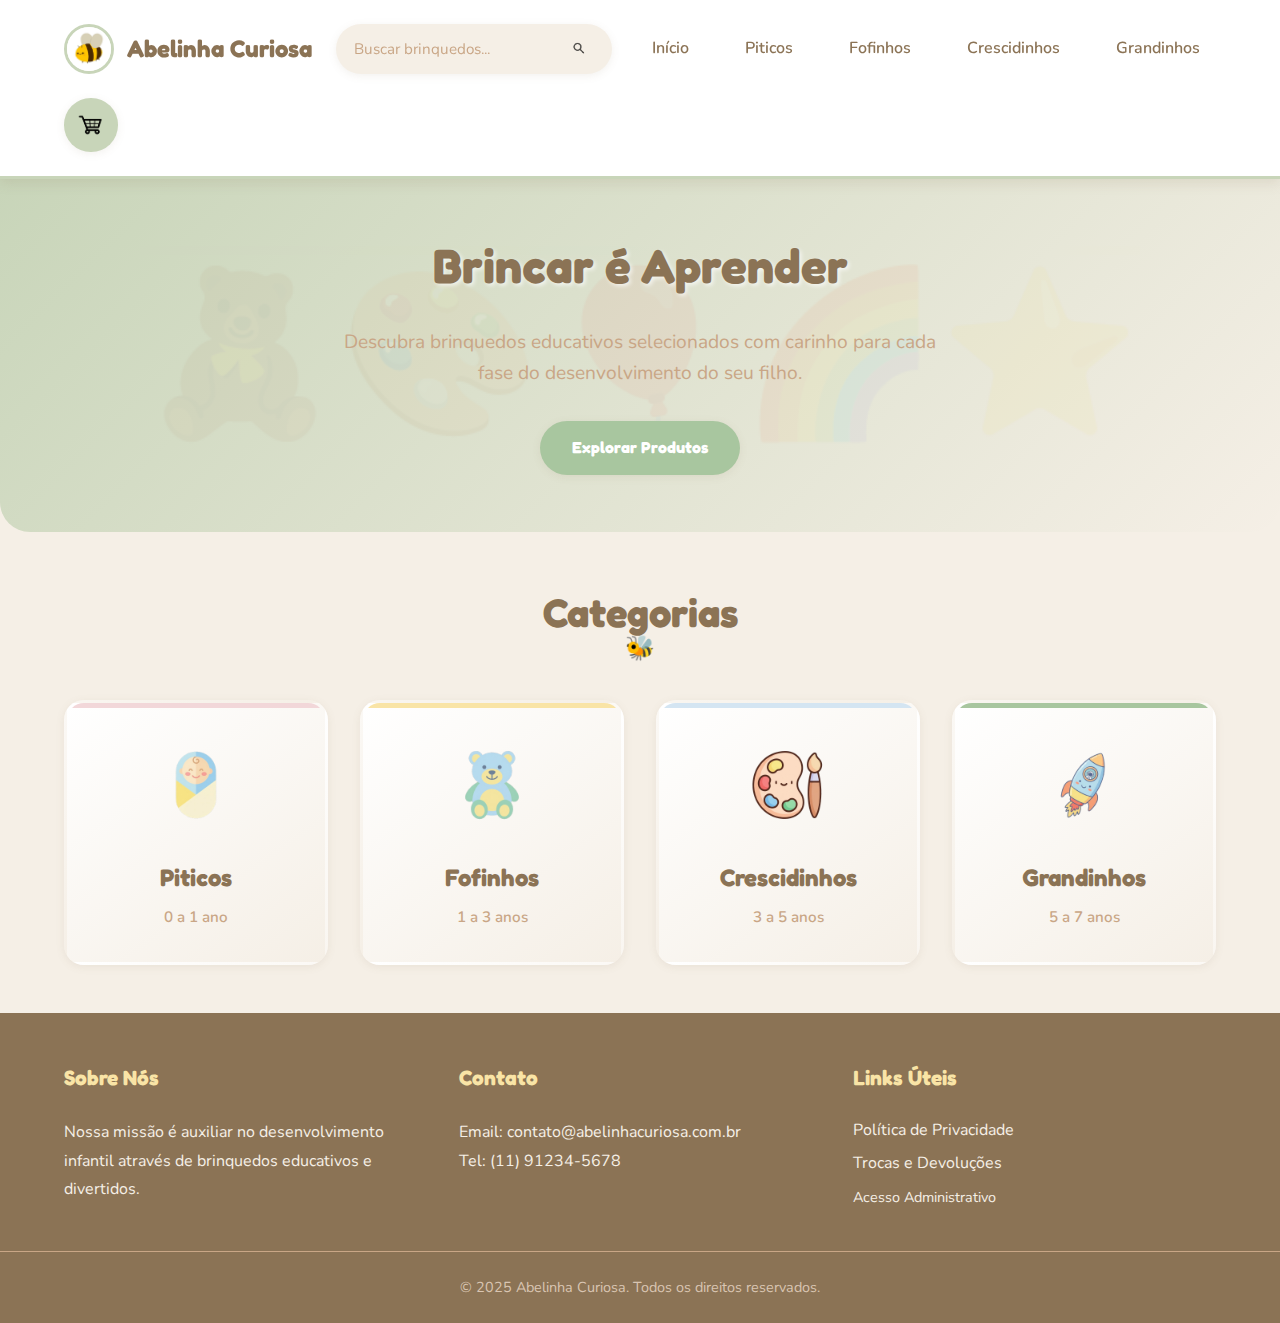
<file: index.html>
<!DOCTYPE html>
<html lang="pt-BR">

<head>
    <meta charset="UTF-8">
    <meta name="viewport" content="width=device-width, initial-scale=1.0">
    <title>Brinquedos Pedagógicos - Aprender Brincando</title>
    <link rel="preconnect" href="https://fonts.googleapis.com">
    <link rel="preconnect" href="https://fonts.gstatic.com" crossorigin>
    <link href="https://fonts.googleapis.com/css2?family=Nunito:wght@400;600;700;800&display=swap" rel="stylesheet">
    <link href="https://fonts.googleapis.com/css2?family=Fredoka:wght@400;600&display=swap" rel="stylesheet">
    <link rel="stylesheet" href="css/style.css">
</head>

<body>
    <header>
        <div class="container navbar">
            <a href="index.html" class="logo">
                <img src="./assets/images/site/logo.jpg" alt="Logo Abelinha Curiosa" class="logo-img">
                Abelinha Curiosa
            </a>

            <div class="search-bar">
                <input type="text" id="search-input" placeholder="Buscar brinquedos..." autocomplete="off">
                <button class="search-btn" onclick="realizarBusca()">
                    <img src="./assets/images/site/lupa.png" alt="Buscar" class="search-icon-img">
                </button>
            </div>

            <nav>
                <ul class="nav-links">
                    <li><a href="index.html">Início</a></li>
                    <li><a href="pages/piticos.html">Piticos</a></li>
                    <li><a href="pages/fofinhos.html">Fofinhos</a></li>
                    <li><a href="pages/crescidinhos.html">Crescidinhos</a></li>
                    <li><a href="pages/grandinhos.html">Grandinhos</a></li>
                </ul>
            </nav>

            <a href="pages/cart.html" class="cart-icon">
                <img src="./assets/images/site/carrinho.png" alt="Carrinho" class="cart-icon-img">

            </a>
        </div>
    </header>

    <main>
        <section class="hero">
            <div class="container">
                <h1>Brincar é Aprender</h1>
                <p>Descubra brinquedos educativos selecionados com carinho para cada fase do desenvolvimento do seu
                    filho.</p>
                <a href="pages/piticos.html" class="btn btn-secondary">Explorar Produtos</a>
            </div>
        </section>

        <section class="container">
            <h2 class="text-center mb-2 category-title-styled">Categorias</h2>
            <div class="categories-grid">
                <a href="pages/piticos.html" class="category-card cat-piticos">
                    <div class="category-img">
                        <img src="./assets/images/site/cat-piticos.png" alt="Piticos" class="category-icon-img">
                    </div>
                    <h3>Piticos</h3>
                    <p>0 a 1 ano</p>
                </a>
                <a href="pages/fofinhos.html" class="category-card cat-fofinho">
                    <div class="category-img">
                        <img src="./assets/images/site/cat-fofinhos.png" alt="Fofinhos" class="category-icon-img">
                    </div>
                    <h3>Fofinhos</h3>
                    <p>1 a 3 anos</p>
                </a>
                <a href="pages/crescidinhos.html" class="category-card cat-crescidinhos">
                    <div class="category-img">
                        <img src="./assets/images/site/cat-crescidinhos.png" alt="Crescidinhos"
                            class="category-icon-img">
                    </div>
                    <h3>Crescidinhos</h3>
                    <p>3 a 5 anos</p>
                </a>
                <a href="pages/grandinhos.html" class="category-card cat-grandinhos">
                    <div class="category-img">
                        <img src="./assets/images/site/cat-grandinhos.png" alt="Grandinhos" class="category-icon-img">
                    </div>
                    <h3>Grandinhos</h3>
                    <p>5 a 7 anos</p>
                </a>
            </div>
        </section>
    </main>

    <footer>
        <div class="container footer-content">
            <div class="footer-section">
                <h3>Sobre Nós</h3>
                <p>Nossa missão é auxiliar no desenvolvimento infantil através de brinquedos educativos e divertidos.
                </p>
            </div>
            <div class="footer-section">
                <h3>Contato</h3>
                <p>Email: contato@abelinhacuriosa.com.br</p>
                <p>Tel: (11) 91234-5678</p>
            </div>
            <div class="footer-section">
                <h3>Links Úteis</h3>
                <ul>
                    <li><a href="#">Política de Privacidade</a></li>
                    <li><a href="#">Trocas e Devoluções</a></li>
                    <li><a href="pages/admin-login.html" style="color: var(--color-accent); font-size: 0.9rem;">
                            Acesso Administrativo</a></li>
                </ul>
            </div>
        </div>
        <div class="footer-copyright">
            &copy; 2025 Abelinha Curiosa. Todos os direitos reservados.
        </div>
    </footer>

    <!-- Script de componentes -->
    <script src="js/components.js"></script>
    <!-- Script de componentes -->
    <script src="js/components.js"></script>
</body>

</html>
</file>
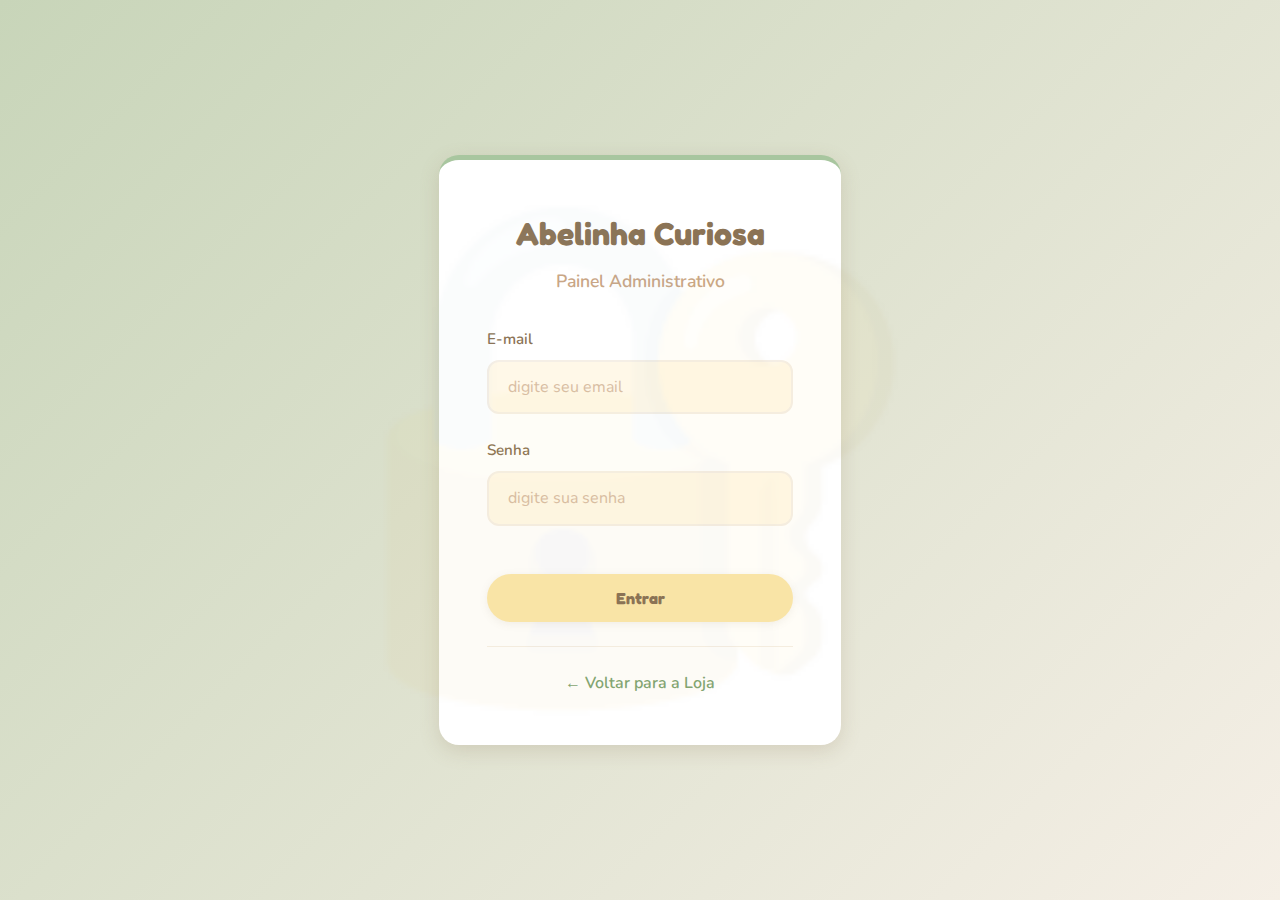
<file: pages/admin-dashboard.html>
<!DOCTYPE html>
<html lang="pt-BR">

<head>
    <meta charset="UTF-8">
    <meta name="viewport" content="width=device-width, initial-scale=1.0">
    <title>Dashboard - Painel Admin</title>

    <link rel="preconnect" href="https://fonts.googleapis.com">
    <link rel="preconnect" href="https://fonts.gstatic.com" crossorigin>
    <link href="https://fonts.googleapis.com/css2?family=Nunito:wght@400;600;700;800&display=swap" rel="stylesheet">

    <link rel="stylesheet" href="../css/style.css">
</head>

<body class="admin-page">
    <!-- Navbar Admin -->
    <nav class="admin-navbar">
        <div class="admin-nav-brand">
            <h2>Abelinha Curiosa - Admin</h2>
        </div>
        <div class="admin-nav-links">
            <a href="admin-dashboard.html" class="active">Dashboard</a>
            <a href="admin-products.html">Produtos</a>
            <a href="admin-orders.html">Pedidos</a>
            <a href="#" onclick="fazerLogout()">Sair</a>
        </div>
    </nav>

    <!-- Conteúdo Principal -->
    <main class="admin-content">
        <div class="container">
            <!-- Título -->
            <h1>Dashboard</h1>

            <!-- Cards de Estatísticas -->
            <div class="stats-grid">
                <!-- Total de Produtos -->
                <div class="stat-card">
                    <div class="stat-icon">📦</div>
                    <div class="stat-info">
                        <h3 id="total-produtos">0</h3>
                        <p>Total de Produtos</p>
                    </div>
                </div>

                <!-- Total de Pedidos -->
                <div class="stat-card">
                    <div class="stat-icon">🛒</div>
                    <div class="stat-info">
                        <h3 id="total-pedidos">0</h3>
                        <p>Total de Pedidos</p>
                    </div>
                </div>

                <!-- Pedidos Pendentes -->
                <div class="stat-card">
                    <div class="stat-icon">⏰</div>
                    <div class="stat-info">
                        <h3 id="pedidos-pendentes">0</h3>
                        <p>Pedidos Pendentes</p>
                    </div>
                </div>

                <!-- Valor Total -->
                <div class="stat-card">
                    <div class="stat-icon">💰</div>
                    <div class="stat-info">
                        <h3 id="valor-total">R$ 0,00</h3>
                        <p>Valor Total em Vendas</p>
                    </div>
                </div>
            </div>

            <!-- Ações Rápidas -->
            <div class="quick-actions">
                <h2>Ações Rápidas</h2>
                <div class="actions-buttons">
                    <a href="admin-product-form.html" class="btn btn-primary">
                        ➕ Adicionar Produto
                    </a>
                    <a href="admin-products.html" class="btn btn-secondary">
                        📋 Ver Todos os Produtos
                    </a>
                    <a href="admin-orders.html" class="btn btn-secondary">
                        📊 Ver Pedidos
                    </a>
                </div>
            </div>

            <!-- Últimos Pedidos -->
            <div class="recent-orders">
                <h2>Últimos Pedidos</h2>
                <div id="recent-orders-list">
                    <!-- Carregado via JavaScript -->
                </div>
            </div>
        </div>
    </main>

    <!-- Scripts -->
    <script src="../js/admin-auth.js"></script>

    <script>
        /**
         * Carrega estatísticas do dashboard
         */
        async function carregarDashboard() {
            // Verifica autenticação
            const autenticado = await verificarAutenticacao();
            if (!autenticado) return;

            try {
                // Carrega produtos
                const resProdutos = await fetch('../php/list.php');
                const dataProdutos = await resProdutos.json();

                if (dataProdutos.success) {
                    document.getElementById('total-produtos').textContent = dataProdutos.total;
                }

                // Carrega pedidos
                const resPedidos = await fetch('../php/list-orders.php');
                const dataPedidos = await resPedidos.json();

                if (dataPedidos.success) {
                    const pedidos = dataPedidos.pedidos;

                    // Total de pedidos
                    document.getElementById('total-pedidos').textContent = pedidos.length;

                    // Pedidos pendentes
                    const pendentes = pedidos.filter(p => p.status === 'pendente').length;
                    document.getElementById('pedidos-pendentes').textContent = pendentes;

                    // Valor total
                    const valorTotal = pedidos.reduce((sum, p) => sum + parseFloat(p.valor_total), 0);
                    document.getElementById('valor-total').textContent = `R$ ${valorTotal.toFixed(2).replace('.', ',')}`;

                    // Últimos 5 pedidos
                    renderizarUltimosPedidos(pedidos.slice(0, 5));
                }

            } catch (error) {
                console.error('Erro ao carregar dashboard:', error);
            }
        }

        /**
         * Renderiza últimos pedidos
         */
        function renderizarUltimosPedidos(pedidos) {
            const container = document.getElementById('recent-orders-list');

            if (pedidos.length === 0) {
                container.innerHTML = '<p>Nenhum pedido realizado ainda.</p>';
                return;
            }

            let html = '<table class="admin-table"><thead><tr><th>ID</th><th>Cliente</th><th>Valor</th><th>Status</th><th>Data</th></tr></thead><tbody>';

            pedidos.forEach(pedido => {
                const data = new Date(pedido.data_pedido).toLocaleDateString('pt-BR');
                html += `
                    <tr>
                        <td>#${pedido.id}</td>
                        <td>${pedido.nome_cliente}</td>
                        <td>R$ ${parseFloat(pedido.valor_total).toFixed(2).replace('.', ',')}</td>
                        <td><span class="status-badge status-${pedido.status}">${pedido.status}</span></td>
                        <td>${data}</td>
                    </tr>
                `;
            });

            html += '</tbody></table>';
            container.innerHTML = html;
        }

        // Carrega dashboard quando página carregar
        document.addEventListener('DOMContentLoaded', carregarDashboard);
    </script>
</body>

</html>
</file>
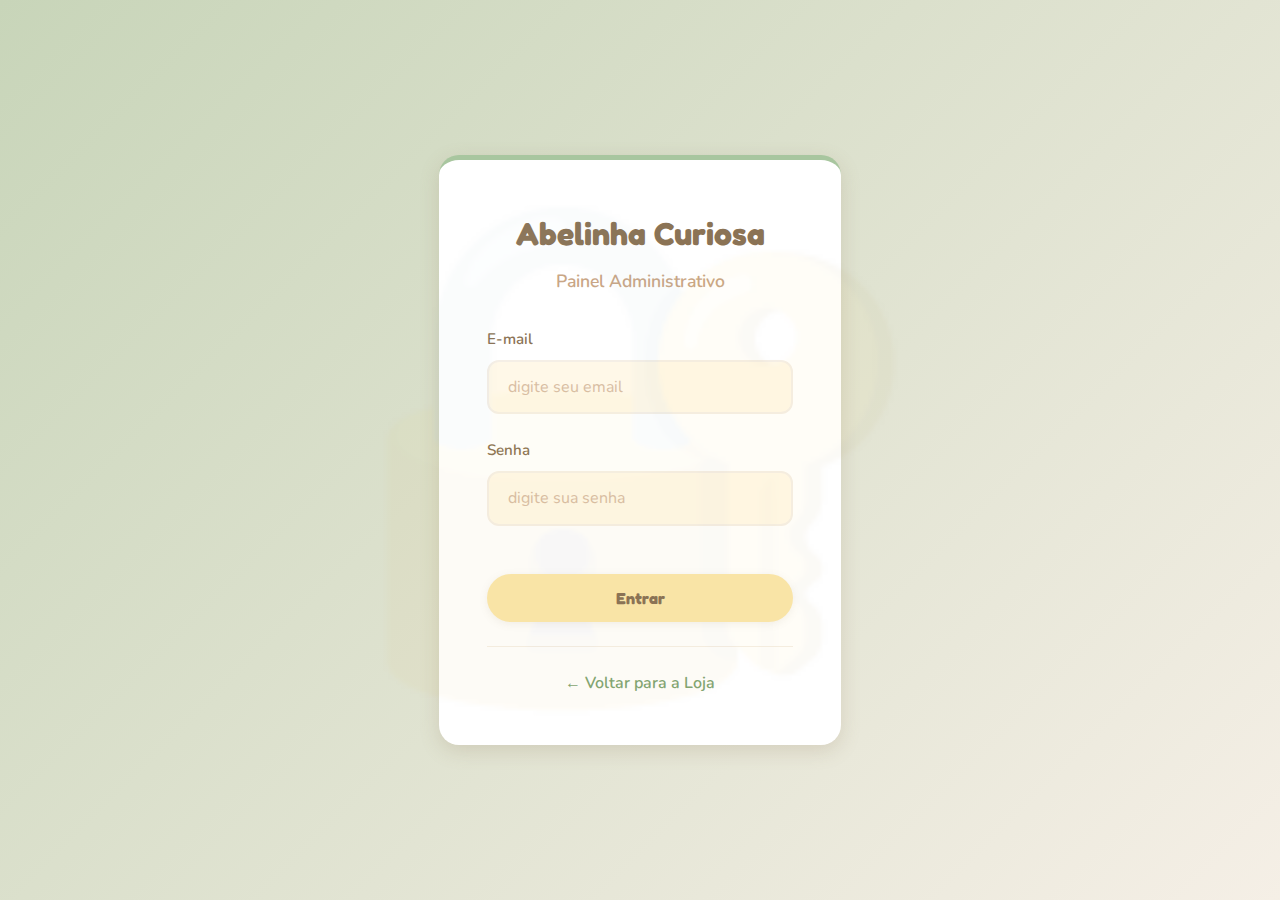
<file: pages/admin-login.html>
<!DOCTYPE html>
<html lang="pt-BR">

<head>
    <meta charset="UTF-8">
    <meta name="viewport" content="width=device-width, initial-scale=1.0">
    <title>Login Administrativo - Abelinha Curiosa</title>

    <link rel="preconnect" href="https://fonts.googleapis.com">
    <link rel="preconnect" href="https://fonts.gstatic.com" crossorigin>
    <link href="https://fonts.googleapis.com/css2?family=Nunito:wght@400;600;700;800&display=swap" rel="stylesheet">

    <link rel="stylesheet" href="../css/style.css">
</head>

<body class="admin-login-page">
    <!-- Container de login -->
    <div class="login-container">
        <!-- Card de login -->
        <div class="login-card">
            <!-- Logo e título -->
            <div class="login-header">
                <h1>Abelinha Curiosa</h1>
                <p>Painel Administrativo</p>
            </div>

            <!-- Mensagem de erro (oculta por padrão) -->
            <div id="error-message" class="error-message" style="display: none;">
                <!-- Mensagem de erro -->
            </div>

            <!-- Formulário de login -->
            <form onsubmit="fazerLogin(event)" class="login-form">
                <!-- Campo de email -->
                <div class="form-group">
                    <label for="email">E-mail</label>
                    <input type="email" id="email" name="email" placeholder="digite seu email" required
                        autocomplete="email">
                </div>

                <!-- Campo de senha -->
                <div class="form-group">
                    <label for="senha">Senha</label>
                    <input type="password" id="senha" name="senha" placeholder="digite sua senha" required
                        autocomplete="current-password">
                </div>

                <!-- Botão de login -->
                <button type="submit" class="btn btn-primary btn-block">
                    Entrar
                </button>
            </form>
            
            <!-- Link para voltar à loja -->
            <div class="back-to-store">
                <a href="../index.html">← Voltar para a Loja</a>
            </div>
        </div>
    </div>

    <!-- Scripts -->
    <script src="../js/admin-auth.js"></script>
</body>

</html>
</file>
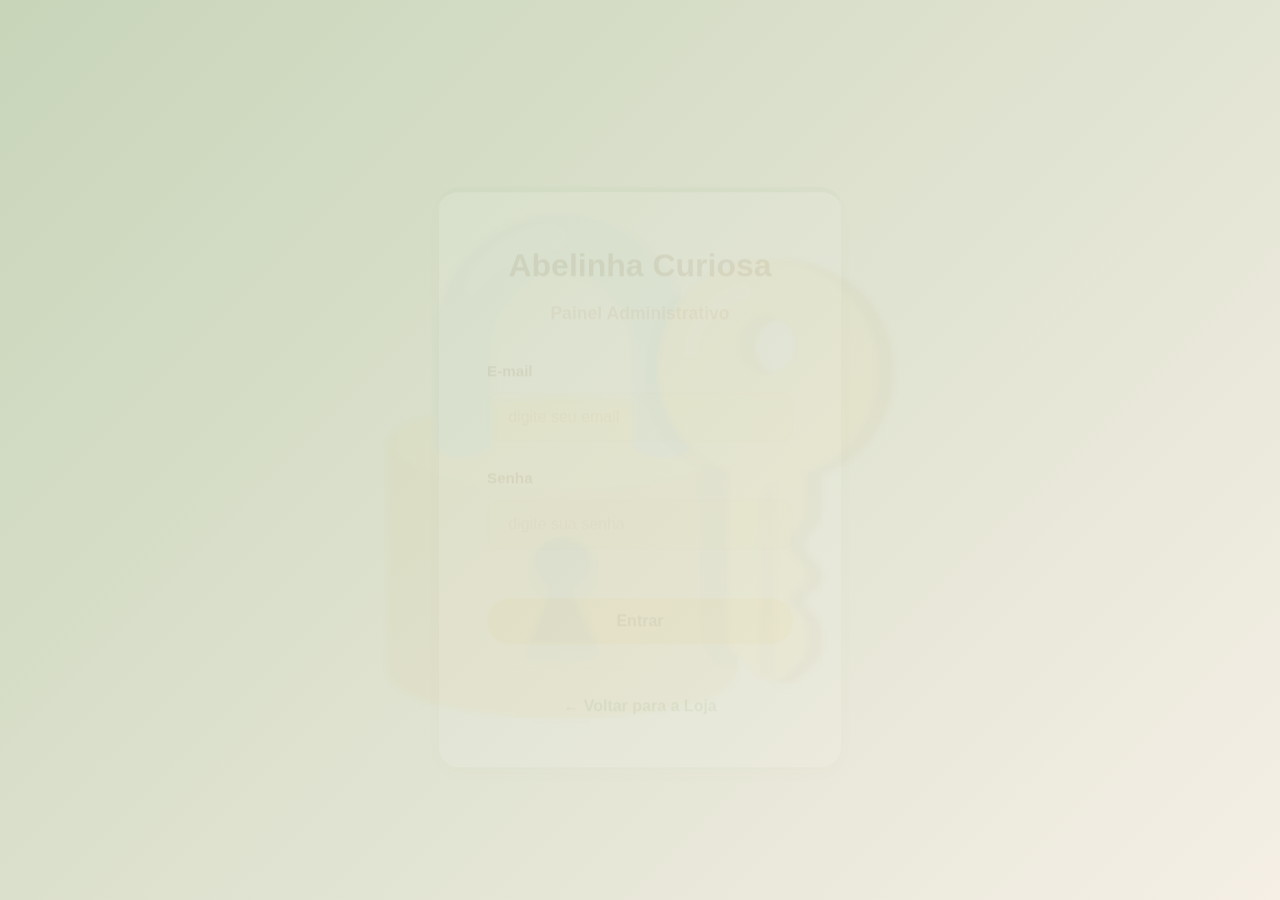
<file: pages/admin-orders.html>
<!DOCTYPE html>
<html lang="pt-BR">

<head>
    <meta charset="UTF-8">
    <meta name="viewport" content="width=device-width, initial-scale=1.0">
    <title>Pedidos - Painel Admin</title>

    <link rel="preconnect" href="https://fonts.googleapis.com">
    <link rel="preconnect" href="https://fonts.gstatic.com" crossorigin>
    <link href="https://fonts.googleapis.com/css2?family=Nunito:wght@400;600;700;800&display=swap" rel="stylesheet">

    <link rel="stylesheet" href="../css/style.css">
</head>

<body class="admin-page">
    <!-- Navbar Admin -->
    <nav class="admin-navbar">
        <div class="admin-nav-brand">
            <h2>Abelinha Curiosa - Admin</h2>
        </div>
        <div class="admin-nav-links">
            <a href="admin-dashboard.html">Dashboard</a>
            <a href="admin-products.html">Produtos</a>
            <a href="admin-orders.html" class="active">Pedidos</a>
            <a href="#" onclick="fazerLogout()">Sair</a>
        </div>
    </nav>

    <!-- Conteúdo Principal -->
    <main class="admin-content">
        <div class="container">
            <!-- Header -->
            <div class="page-header">
                <h1>Gerenciar Pedidos</h1>
            </div>

            <!-- Filtros -->
            <div class="filters">
                <label for="filter-status">Filtrar por Status:</label>
                <select id="filter-status" onchange="filtrarPorStatus()">
                    <option value="">Todos</option>
                    <option value="pendente">Pendente</option>
                    <option value="pago">Pago</option>
                    <option value="enviado">Enviado</option>
                    <option value="entregue">Entregue</option>
                    <option value="cancelado">Cancelado</option>
                </select>
            </div>

            <!-- Tabela de Pedidos -->
            <div id="orders-table">
                <!-- Carregado via JavaScript -->
            </div>
        </div>
    </main>

    <!-- Scripts -->
    <script src="../js/admin-auth.js"></script>
    <script src="../js/admin-orders.js"></script>

    <script>
        // Carrega pedidos quando página carregar
        document.addEventListener('DOMContentLoaded', () => carregarPedidos());
    </script>
</body>

</html>
</file>
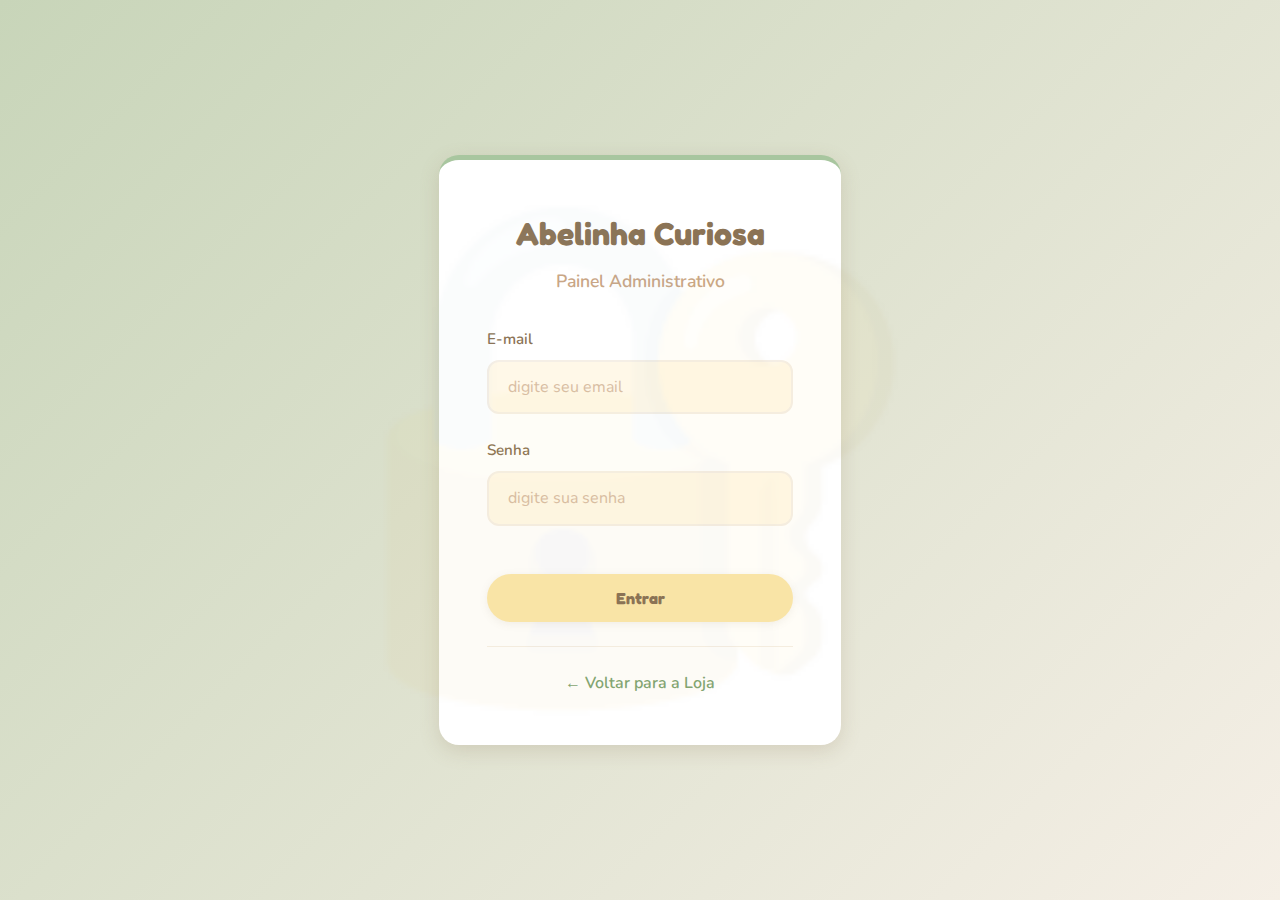
<file: pages/admin-product-form.html>
<!DOCTYPE html>
<html lang="pt-BR">

<head>
    <meta charset="UTF-8">
    <meta name="viewport" content="width=device-width, initial-scale=1.0">
    <title>Formulário de Produto - Painel Admin</title>

    <link rel="preconnect" href="https://fonts.googleapis.com">
    <link rel="preconnect" href="https://fonts.gstatic.com" crossorigin>
    <link href="https://fonts.googleapis.com/css2?family=Nunito:wght@400;600;700;800&display=swap" rel="stylesheet">

    <link rel="stylesheet" href="../css/style.css">
</head>

<body class="admin-page">
    <!-- Navbar Admin -->
    <nav class="admin-navbar">
        <div class="admin-nav-brand">
            <h2>Abelinha Curiosa - Admin</h2>
        </div>
        <div class="admin-nav-links">
            <a href="admin-dashboard.html">Dashboard</a>
            <a href="admin-products.html" class="active">Produtos</a>
            <a href="admin-orders.html">Pedidos</a>
            <a href="#" onclick="fazerLogout()">Sair</a>
        </div>
    </nav>

    <!-- Conteúdo Principal -->
    <main class="admin-content">
        <div class="container">
            <h1 id="form-title">Adicionar Produto</h1>

            <!-- Formulário -->
            <form id="product-form" onsubmit="salvarProduto(event)" class="admin-form">
                <!-- ID (oculto, usado para edição) -->
                <input type="hidden" id="product-id" name="id">

                <!-- Nome -->
                <div class="form-group">
                    <label for="nome">Nome do Produto *</label>
                    <input type="text" id="nome" name="nome" required>
                </div>

                <!-- Descrição -->
                <div class="form-group">
                    <label for="descricao">Descrição</label>
                    <textarea id="descricao" name="descricao" rows="4"></textarea>
                </div>

                <!-- Preço e Estoque -->
                <div class="form-row">
                    <div class="form-group">
                        <label for="preco">Preço (R$) *</label>
                        <input type="number" id="preco" name="preco" step="0.01" min="0" required>
                    </div>

                    <div class="form-group">
                        <label for="estoque">Estoque *</label>
                        <input type="number" id="estoque" name="estoque" min="0" required>
                    </div>
                </div>

                <!-- Categoria -->
                <div class="form-group">
                    <label for="categoria">Categoria *</label>
                    <select id="categoria" name="categoria" required>
                        <option value="">Selecione...</option>
                        <option value="piticos">Piticos (0-1 ano)</option>
                        <option value="fofinhos">Fofinhos (1-3 anos)</option>
                        <option value="crescidinhos">Crescidinhos (3-5 anos)</option>
                        <option value="grandinhos">Grandinhos (5-7 anos)</option>
                    </select>
                </div>

                <!-- Imagem -->
                <div class="form-group">
                    <label for="imagem">Caminho da Imagem *</label>
                    <input type="text" id="imagem" name="imagem" placeholder="assets/images/piticos/produto.jpg"
                        required>
                    <small>Exemplo: assets/images/piticos/mobile_berco.jpg</small>
                </div>

                <!-- Botões -->
                <div class="form-actions">
                    <button type="submit" class="btn btn-primary" id="btn-submit">
                        Salvar Produto
                    </button>
                    <a href="admin-products.html" class="btn btn-secondary">
                        Cancelar
                    </a>
                </div>
            </form>
        </div>
    </main>

    <!-- Scripts -->
    <script src="../js/admin-auth.js"></script>

    <script>
        /**
         * Salva produto (criar ou atualizar)
         */
        async function salvarProduto(event) {
            event.preventDefault();

            // Pega dados do formulário
            const form = event.target;
            const formData = new FormData(form);

            // Monta objeto
            const produto = {
                nome: formData.get('nome'),
                descricao: formData.get('descricao'),
                preco: parseFloat(formData.get('preco')),
                estoque: parseInt(formData.get('estoque')),
                categoria: formData.get('categoria'),
                imagem: formData.get('imagem')
            };

            // Se tem ID, é edição
            const id = formData.get('id');
            if (id) {
                produto.id = parseInt(id);
            }

            try {
                // Desabilita botão
                const btn = document.getElementById('btn-submit');
                btn.textContent = 'Salvando...';
                btn.disabled = true;

                // Faz requisição
                const response = await fetch('../php/save-product.php', {
                    method: 'POST',
                    headers: {
                        'Content-Type': 'application/json'
                    },
                    body: JSON.stringify(produto)
                });

                const data = await response.json();

                // Restaura botão
                btn.textContent = 'Salvar Produto';
                btn.disabled = false;

                if (data.success) {
                    alert('Produto salvo com sucesso!');
                    window.location.href = 'admin-products.html';
                } else {
                    alert(data.message || 'Erro ao salvar produto');
                }

            } catch (error) {
                console.error('Erro:', error);
                alert('Erro ao salvar produto');

                // Restaura botão
                const btn = document.getElementById('btn-submit');
                btn.textContent = 'Salvar Produto';
                btn.disabled = false;
            }
        }

        /**
         * Carrega produto para edição (se tiver ID na URL)
         */
        async function carregarProduto() {
            // Verifica autenticação
            const autenticado = await verificarAutenticacao();
            if (!autenticado) return;

            // Pega ID da URL
            const urlParams = new URLSearchParams(window.location.search);
            const id = urlParams.get('id');

            if (!id) return; // Modo criação

            // Modo edição
            document.getElementById('form-title').textContent = 'Editar Produto';

            try {
                // Busca todos os produtos
                const response = await fetch('../php/list.php');
                const data = await response.json();

                if (!data.success) return;

                // Busca produto específico
                const produto = data.produtos.find(p => p.id === parseInt(id));

                if (!produto) {
                    alert('Produto não encontrado');
                    return;
                }

                // Preenche formulário
                document.getElementById('product-id').value = produto.id;
                document.getElementById('nome').value = produto.nome;
                document.getElementById('descricao').value = produto.descricao || '';
                document.getElementById('preco').value = produto.preco;
                document.getElementById('estoque').value = produto.estoque;
                document.getElementById('categoria').value = produto.categoria;
                document.getElementById('imagem').value = produto.imagem;

            } catch (error) {
                console.error('Erro ao carregar produto:', error);
            }
        }

        // Carrega produto (se edição)
        document.addEventListener('DOMContentLoaded', carregarProduto);
    </script>
</body>

</html>
</file>
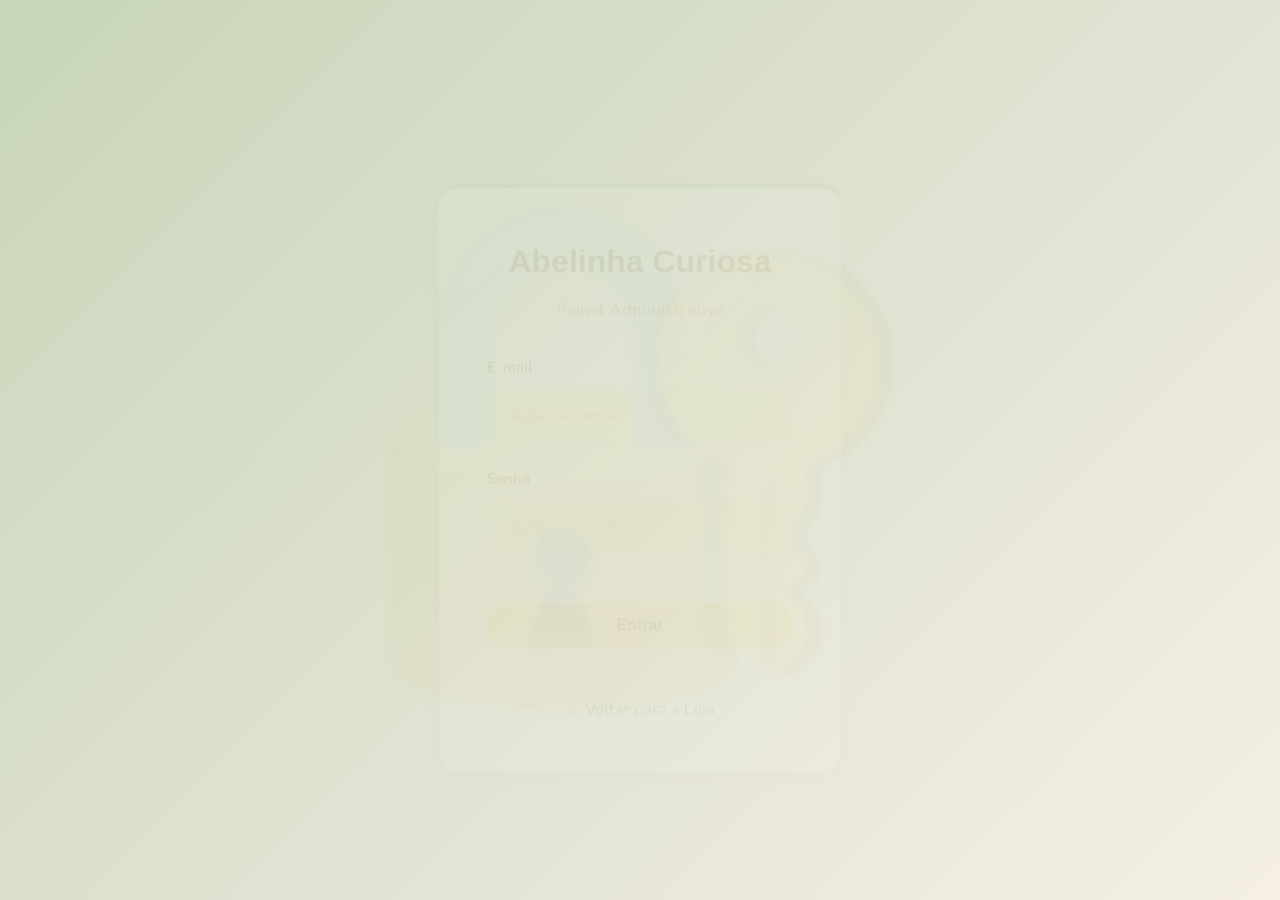
<file: pages/admin-products.html>
<!DOCTYPE html>
<html lang="pt-BR">

<head>
    <meta charset="UTF-8">
    <meta name="viewport" content="width=device-width, initial-scale=1.0">
    <title>Produtos - Painel Admin</title>

    <link rel="preconnect" href="https://fonts.googleapis.com">
    <link rel="preconnect" href="https://fonts.gstatic.com" crossorigin>
    <link href="https://fonts.googleapis.com/css2?family=Nunito:wght@400;600;700;800&display=swap" rel="stylesheet">

    <link rel="stylesheet" href="../css/style.css">
</head>

<body class="admin-page">
    <!-- Navbar Admin -->
    <nav class="admin-navbar">
        <div class="admin-nav-brand">
            <h2>Abelinha Curiosa - Admin</h2>
        </div>
        <div class="admin-nav-links">
            <a href="admin-dashboard.html">Dashboard</a>
            <a href="admin-products.html" class="active">Produtos</a>
            <a href="admin-orders.html">Pedidos</a>
            <a href="#" onclick="fazerLogout()">Sair</a>
        </div>
    </nav>

    <!-- Conteúdo Principal -->
    <main class="admin-content">
        <div class="container">
            <!-- Header -->
            <div class="page-header">
                <h1>Gerenciar Produtos</h1>
                <a href="admin-product-form.html" class="btn btn-primary">
                    ➕ Adicionar Produto
                </a>
            </div>

            <!-- Filtros -->
            <div class="filters">
                <label for="filter-category">Filtrar por Categoria:</label>
                <select id="filter-category" onchange="filtrarPorCategoria()">
                    <option value="">Todas</option>
                    <option value="piticos">Piticos</option>
                    <option value="fofinhos">Fofinhos</option>
                    <option value="crescidinhos">Crescidinhos</option>
                    <option value="grandinhos">Grandinhos</option>
                </select>
            </div>

            <!-- Tabela de Produtos -->
            <div id="products-table">
                <!-- Carregado via JavaScript -->
            </div>
        </div>
    </main>

    <!-- Scripts -->
    <script src="../js/admin-auth.js"></script>
    <script src="../js/admin-products.js"></script>

    <script>
        // Carrega produtos quando página carregar
        document.addEventListener('DOMContentLoaded', () => carregarProdutos());
    </script>
</body>

</html>
</file>
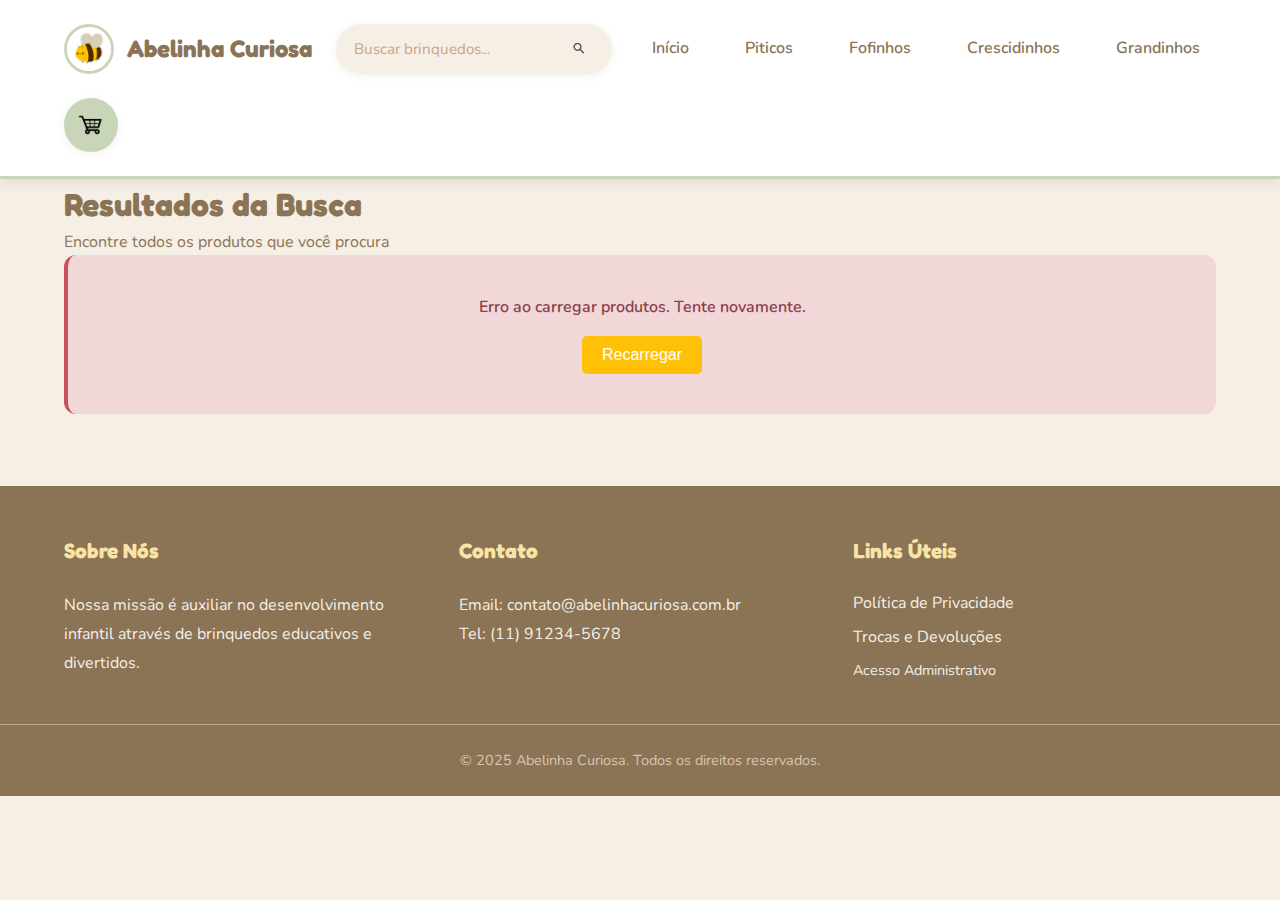
<file: pages/busca.html>
<!DOCTYPE html>
<html lang="pt-BR">

<head>
    <meta charset="UTF-8">
    <meta name="viewport" content="width=device-width, initial-scale=1.0">
    <title>Busca de Produtos - Abelinha Curiosa</title>

    <!-- Fontes do Google -->
    <link rel="preconnect" href="https://fonts.googleapis.com">
    <link rel="preconnect" href="https://fonts.gstatic.com" crossorigin>
    <link href="https://fonts.googleapis.com/css2?family=Nunito:wght@400;600;700;800&display=swap" rel="stylesheet">
    <link href="https://fonts.googleapis.com/css2?family=Fredoka:wght@400;600;700&display=swap" rel="stylesheet">

    <!-- CSS -->
    <link rel="stylesheet" href="../css/style.css">

</head>

<body>
    <!-- Header (será injetado via JavaScript) -->
    <div id="header"></div>

    <!-- Conteúdo principal -->
    <main>
        <!-- Banner da busca -->
        <section class="category-banner">
            <div class="container">
                <h1 id="busca-titulo">Resultados da Busca</h1>
                <p id="busca-descricao">Encontre todos os produtos que você procura</p>
            </div>
        </section>

        <!-- Grid de produtos -->
        <section class="container products-section">
            <div class="products-grid" id="products-grid">
                <!-- Produtos serão carregados via JavaScript -->
            </div>
        </section>
    </main>

    <!-- Footer (será injetado via JavaScript) -->
    <div id="footer"></div>

    <!-- Scripts JavaScript -->
    <script src="../js/components.js"></script>
    <script src="../js/cart.js"></script>
    <script src="../js/products.js"></script>

    <!-- Script para carregar todos os produtos e filtrar -->
    <script>
        /**
         * Carrega todos os produtos de todas as categorias
         */
        async function carregarTodosProdutos() {
            try {
                // Exibe loading
                mostrarLoading(true);

                // Categorias para buscar
                const categorias = ['piticos', 'fofinhos', 'crescidinhos', 'grandinhos'];
                let todosProdutos = [];

                // Busca produtos de todas as categorias
                for (const categoria of categorias) {
                    const response = await fetch(`../php/list.php?categoria=${categoria}`);
                    const data = await response.json();

                    if (data.success && data.produtos) {
                        todosProdutos = todosProdutos.concat(data.produtos);
                    }
                }

                console.log('Total de produtos carregados:', todosProdutos.length);

                // Pega termo de busca da URL
                const urlParams = new URLSearchParams(window.location.search);
                const termoBusca = urlParams.get('busca');

                // Atualiza título e descrição
                const titulo = document.getElementById('busca-titulo');
                const descricao = document.getElementById('busca-descricao');

                if (termoBusca) {
                    const produtosFiltrados = todosProdutos.filter(produto =>
                        produto.nome.toLowerCase().includes(termoBusca.toLowerCase())
                    );

                    titulo.textContent = `Resultados para "${termoBusca}"`;
                    descricao.textContent = `${produtosFiltrados.length} produto${produtosFiltrados.length !== 1 ? 's' : ''} encontrado${produtosFiltrados.length !== 1 ? 's' : ''}`;

                    // Renderiza produtos filtrados
                    renderizarProdutosBusca(produtosFiltrados, termoBusca);
                } else {
                    titulo.textContent = 'Todos os Produtos';
                    descricao.textContent = `${todosProdutos.length} produtos disponíveis`;

                    // Renderiza todos os produtos
                    renderizarProdutosBusca(todosProdutos);
                }

                // Esconde loading
                mostrarLoading(false);

            } catch (error) {
                console.error('Erro ao carregar produtos:', error);
                mostrarLoading(false);

                const container = document.getElementById('products-grid');
                container.innerHTML = `
                    <div class="error-message">
                        <p>Erro ao carregar produtos. Tente novamente.</p>
                        <button onclick="location.reload()">Recarregar</button>
                    </div>
                `;
            }
        }

        /**
         * Renderiza produtos da busca (sem filtro adicional)
         */
        function renderizarProdutosBusca(produtos, termoBusca = null) {
            const container = document.getElementById('products-grid');

            if (!container) {
                console.error('Container products-grid não encontrado');
                return;
            }

            // Limpa container
            container.innerHTML = '';

            // Verifica se há produtos
            if (!produtos || produtos.length === 0) {
                const mensagem = termoBusca
                    ? `Nenhum produto encontrado para "${termoBusca}".`
                    : 'Nenhum produto disponível no momento.';

                container.innerHTML = `
                    <div class="no-products" style="grid-column: 1 / -1; text-align: center; padding: 3rem;">
                        <h3 style="color: var(--cor-marrom-escuro); margin-bottom: 1rem;">${mensagem}</h3>
                        <a href="../index.html" class="btn btn-secondary">Voltar para o Início</a>
                    </div>
                `;
                return;
            }

            // Percorre cada produto
            produtos.forEach(produto => {
                // Cria card do produto
                const card = criarCardProduto(produto);

                // Adiciona ao container
                container.appendChild(card);
            });
        }

        // Carrega produtos quando página carregar
        document.addEventListener('DOMContentLoaded', carregarTodosProdutos);
    </script>
</body>

</html>
</file>
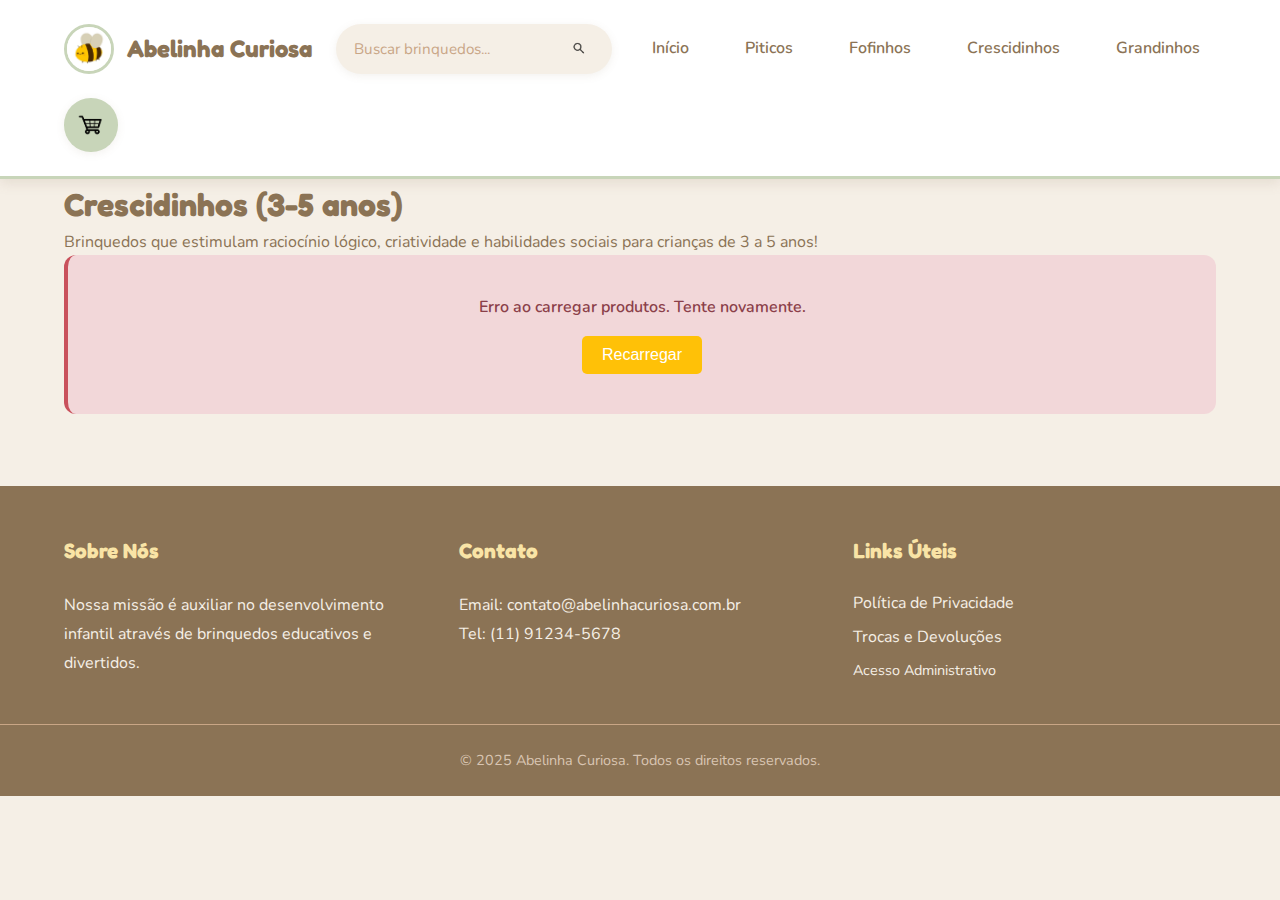
<file: pages/crescidinhos.html>
<!DOCTYPE html>
<html lang="pt-BR">

<head>
    <meta charset="UTF-8">
    <meta name="viewport" content="width=device-width, initial-scale=1.0">
    <title>Crescidinhos (3-5 anos) - Abelinha Curiosa</title>
    <meta name="description"
        content="Brinquedos educativos para crianças de 3 a 5 anos. Estimule aprendizado, raciocínio lógico e socialização.">

    <link rel="preconnect" href="https://fonts.googleapis.com">
    <link rel="preconnect" href="https://fonts.gstatic.com" crossorigin>
    <link href="https://fonts.googleapis.com/css2?family=Nunito:wght@400;600;700;800&display=swap" rel="stylesheet">
    <link href="https://fonts.googleapis.com/css2?family=Fredoka:wght@400;600&display=swap" rel="stylesheet">

    <link rel="stylesheet" href="../css/style.css">
</head>

<body>
    <div id="header"></div>

    <main>
        <section class="category-banner crescidinhos-banner">
            <div class="container">
                <h1>Crescidinhos (3-5 anos)</h1>
                <p>Brinquedos que estimulam raciocínio lógico, criatividade e habilidades sociais
                    para crianças de 3 a 5 anos!</p>
            </div>
        </section>

        <section class="products-section">
            <div class="container">
                <div class="products-grid" id="products-grid">
                    <!-- Produtos serão carregados via JavaScript -->
                </div>
            </div>
        </section>
    </main>

    <div id="footer"></div>

    <script src="../js/components.js"></script>
    <script src="../js/cart.js"></script>
    <script src="../js/products.js"></script>

    <script>
        document.addEventListener('DOMContentLoaded', function () {
            carregarProdutos('crescidinhos');
        });
    </script>
</body>

</html>
</file>
<file: css/style.css>
/* ==============================================
   ABELINHA CURIOSA - E-COMMERCE DE BRINQUEDOS
   Estilo com cores terrosas clarinhas e tema infantil
   ============================================== */

/* Importando fontes do Google Fonts */
@import url('https://fonts.googleapis.com/css2?family=Nunito:wght@400;600;700;800&display=swap');
@import url('https://fonts.googleapis.com/css2?family=Fredoka:wght@400;600;700&display=swap');

/* ==============================================
   VARIÁVEIS CSS - PALETA DE CORES TERROSAS
   ============================================== */
:root {
    /* Cores terrosas clarinhas */
    --cor-verde-suave: #C8D5B9;
    --cor-verde-medio: #A8C69F;
    --cor-verde-escuro: #7FA575;

    --cor-marrom-claro: #D9C5B2;
    --cor-marrom-medio: #C9A686;
    --cor-marrom-escuro: #8B7355;

    --cor-bege: #F5EFE6;
    --cor-creme: #FFF8E8;
    --cor-branco: #FFFFFF;

    --cor-amarelo-suave: #F9E4A6;
    --cor-rosa-bebe: #F2D7D9;
    --cor-azul-bebe: #D4E5F2;

    /* Sombras suaves */
    --sombra-leve: 0 2px 8px rgba(139, 115, 85, 0.1);
    --sombra-media: 0 4px 12px rgba(139, 115, 85, 0.15);
    --sombra-forte: 0 6px 20px rgba(139, 115, 85, 0.2);

    /* Gradientes */
    --gradiente-hero: linear-gradient(135deg, #C8D5B9 0%, #F5EFE6 100%);
    --gradiente-card: linear-gradient(145deg, #FFFFFF 0%, #F5EFE6 100%);

    /* Espaçamentos */
    --espacamento-xs: 0.5rem;
    --espacamento-sm: 1rem;
    --espacamento-md: 1.5rem;
    --espacamento-lg: 2rem;
    --espacamento-xl: 3rem;

    /* Bordas arredondadas */
    --border-radius-sm: 8px;
    --border-radius-md: 12px;
    --border-radius-lg: 20px;
    --border-radius-xl: 30px;

    /* Transições */
    --transicao-rapida: 0.2s ease;
    --transicao-media: 0.3s ease;
    --transicao-suave: 0.4s cubic-bezier(0.4, 0, 0.2, 1);
}

/* ==============================================
   RESET E ESTILOS GLOBAIS
   ============================================== */
* {
    margin: 0;
    padding: 0;
    box-sizing: border-box;
}

html {
    scroll-behavior: smooth;
}

body {
    font-family: 'Nunito', sans-serif;
    background-color: var(--cor-bege);
    color: var(--cor-marrom-escuro);
    line-height: 1.6;
    overflow-x: hidden;
}

h1,
h2,
h3,
h4,
h5,
h6 {
    font-family: 'Fredoka', sans-serif;
    color: var(--cor-marrom-escuro);
    font-weight: 700;
}

a {
    text-decoration: none;
    color: inherit;
    transition: var(--transicao-media);
}

ul {
    list-style: none;
}

img {
    max-width: 100%;
    height: auto;
    display: block;
}

/* ==============================================
   CONTAINER E UTILIDADES
   ============================================== */
.container {
    max-width: 1200px;
    margin: 0 auto;
    padding: 0 var(--espacamento-md);
}

.text-center {
    text-align: center;
}

.mb-2 {
    margin-bottom: var(--espacamento-lg);
}

.hidden {
    display: none;
}

/* ==============================================
   HEADER E NAVEGAÇÃO
   ============================================== */
header {
    background: var(--cor-branco);
    box-shadow: var(--sombra-media);
    position: sticky;
    top: 0;
    z-index: 1000;
    border-bottom: 3px solid var(--cor-verde-suave);
}

.navbar {
    display: flex;
    align-items: center;
    justify-content: space-between;
    padding: var(--espacamento-md) var(--espacamento-md);
    gap: var(--espacamento-md);
    flex-wrap: wrap;
}

.logo {
    display: flex;
    align-items: center;
    gap: 0.8rem;
    font-family: 'Fredoka', sans-serif;
    font-size: 1.5rem;
    font-weight: 700;
    color: var(--cor-marrom-escuro);
    transition: var(--transicao-media);
    white-space: nowrap;
}

.logo:hover {
    color: var(--cor-verde-escuro);
    transform: scale(1.05);
}

.logo-img {
    width: 50px;
    height: 50px;
    border-radius: 50%;
    border: 3px solid var(--cor-verde-suave);
    transition: var(--transicao-media);
}

.logo:hover .logo-img {
    border-color: var(--cor-verde-medio);
    transform: rotate(10deg);
}

.search-bar {
    display: flex;
    align-items: center;
    background: var(--cor-bege);
    border-radius: var(--border-radius-xl);
    padding: 0.5rem 1rem;
    flex: 1;
    max-width: 400px;
    box-shadow: var(--sombra-leve);
    border: 2px solid transparent;
    transition: var(--transicao-media);
}

.search-bar:focus-within {
    border-color: var(--cor-verde-medio);
    box-shadow: var(--sombra-media);
}

.search-bar input {
    flex: 1;
    border: none;
    background: transparent;
    outline: none;
    font-family: 'Nunito', sans-serif;
    font-size: 0.95rem;
    color: var(--cor-marrom-escuro);
    padding: 0.3rem 0;
}

.search-bar input::placeholder {
    color: var(--cor-marrom-medio);
}

.search-btn {
    background: transparent;
    border: none;
    cursor: pointer;
    padding: 0.3rem;
    display: flex;
    align-items: center;
    justify-content: center;
    transition: var(--transicao-rapida);
}

.search-btn:hover {
    transform: scale(1.1);
}

.search-icon-img {
    width: 20px;
    height: 20px;
    opacity: 0.7;
}

.search-btn:hover .search-icon-img {
    opacity: 1;
}

nav {
    display: flex;
}

.nav-links {
    display: flex;
    gap: var(--espacamento-md);
    align-items: center;
}

.nav-links li a {
    font-weight: 600;
    color: var(--cor-marrom-escuro);
    padding: 0.5rem 1rem;
    border-radius: var(--border-radius-md);
    transition: var(--transicao-media);
    position: relative;
    overflow: hidden;
}

.nav-links li a::before {
    content: '';
    position: absolute;
    bottom: 0;
    left: 50%;
    transform: translateX(-50%);
    width: 0;
    height: 3px;
    background: var(--cor-verde-medio);
    transition: var(--transicao-suave);
}

.nav-links li a:hover {
    color: var(--cor-verde-escuro);
    background: var(--cor-bege);
}

.nav-links li a:hover::before {
    width: 80%;
}

.cart-icon {
    position: relative;
    display: flex;
    align-items: center;
    justify-content: center;
    padding: 0.8rem;
    background: var(--cor-verde-suave);
    border-radius: 50%;
    transition: var(--transicao-media);
    box-shadow: var(--sombra-leve);
}

.cart-icon:hover {
    background: var(--cor-verde-medio);
    transform: scale(1.1);
    box-shadow: var(--sombra-media);
}

.cart-icon-img {
    width: 28px;
    height: 28px;
}

.cart-count {
    position: absolute;
    top: -5px;
    right: -5px;
    background: var(--cor-amarelo-suave);
    color: var(--cor-marrom-escuro);
    border-radius: 50%;
    width: 22px;
    height: 22px;
    display: flex;
    align-items: center;
    justify-content: center;
    font-size: 0.75rem;
    font-weight: 700;
    border: 2px solid var(--cor-branco);
    box-shadow: var(--sombra-leve);
}

/* ==============================================
   SEÇÃO HERO (BANNER PRINCIPAL)
   ============================================== */
.hero {
    background: var(--gradiente-hero);
    padding: var(--espacamento-xl) 0;
    margin-bottom: var(--espacamento-xl);
    position: relative;
    overflow: hidden;
    border-bottom-left-radius: var(--border-radius-xl);
    border-bottom-right-radius: var(--border-radius-xl);
}

.hero::before {
    content: '🧸🎨🎈🌈⭐';
    position: absolute;
    top: 50%;
    left: 50%;
    transform: translate(-50%, -50%);
    font-size: 10rem;
    opacity: 0.05;
    pointer-events: none;
    white-space: nowrap;
}

.hero .container {
    text-align: center;
    position: relative;
    z-index: 1;
}

.hero h1 {
    font-size: 3rem;
    margin-bottom: var(--espacamento-md);
    color: var(--cor-marrom-escuro);
    text-shadow: 2px 2px 4px rgba(255, 255, 255, 0.7);
    animation: slideInDown 0.8s ease-out;
}

.hero p {
    font-size: 1.2rem;
    color: var(--cor-marrom-medio);
    max-width: 600px;
    margin: 0 auto var(--espacamento-lg);
    animation: fadeIn 1s ease-out 0.3s both;
}

@keyframes slideInDown {
    from {
        opacity: 0;
        transform: translateY(-30px);
    }

    to {
        opacity: 1;
        transform: translateY(0);
    }
}

@keyframes fadeIn {
    from {
        opacity: 0;
    }

    to {
        opacity: 1;
    }
}

@keyframes bounce {

    0%,
    100% {
        transform: translateY(0);
    }

    50% {
        transform: translateY(-10px);
    }
}

/* ==============================================
   BOTÕES
   ============================================== */
.btn {
    display: inline-block;
    padding: 0.9rem 2rem;
    border-radius: var(--border-radius-xl);
    font-weight: 700;
    font-family: 'Fredoka', sans-serif;
    text-align: center;
    cursor: pointer;
    transition: var(--transicao-suave);
    border: none;
    font-size: 1rem;
    position: relative;
    overflow: hidden;
    box-shadow: var(--sombra-leve);
}

.btn::before {
    content: '';
    position: absolute;
    top: 50%;
    left: 50%;
    width: 0;
    height: 0;
    border-radius: 50%;
    background: rgba(255, 255, 255, 0.3);
    transform: translate(-50%, -50%);
    transition: width 0.6s, height 0.6s;
}

.btn:hover::before {
    width: 300px;
    height: 300px;
}

.btn-secondary {
    background: var(--cor-verde-medio);
    color: var(--cor-branco);
}

.btn-secondary:hover {
    background: var(--cor-verde-escuro);
    transform: translateY(-3px);
    box-shadow: var(--sombra-forte);
}

.btn-primary {
    background: var(--cor-amarelo-suave);
    color: var(--cor-marrom-escuro);
}

.btn-primary:hover {
    background: #f5d97f;
    transform: translateY(-3px);
    box-shadow: var(--sombra-forte);
}

/* ==============================================
   CATEGORIAS
   ============================================== */
.category-title-styled {
    font-size: 2.5rem;
    color: var(--cor-marrom-escuro);
    position: relative;
    padding-bottom: var(--espacamento-md);
}

.category-title-styled::after {
    content: '🐝';
    position: absolute;
    left: 50%;
    bottom: 0;
    transform: translateX(-50%);
    font-size: 1.5rem;
}

.categories-grid {
    display: grid;
    grid-template-columns: repeat(auto-fit, minmax(250px, 1fr));
    gap: var(--espacamento-lg);
    margin-bottom: var(--espacamento-xl);
}

.category-card {
    background: var(--gradiente-card);
    border-radius: var(--border-radius-lg);
    padding: var(--espacamento-lg);
    text-align: center;
    transition: var(--transicao-suave);
    box-shadow: var(--sombra-leve);
    border: 3px solid transparent;
    position: relative;
    overflow: hidden;
}

.category-card::before {
    content: '';
    position: absolute;
    top: 0;
    left: 0;
    right: 0;
    height: 5px;
    background: var(--cor-verde-suave);
    transition: var(--transicao-media);
}

.category-card:hover {
    transform: translateY(-10px) scale(1.02);
    box-shadow: var(--sombra-forte);
    border-color: var(--cor-verde-medio);
}

.category-card:hover::before {
    height: 8px;
}

.cat-piticos::before {
    background: var(--cor-rosa-bebe);
}

.cat-piticos:hover {
    border-color: var(--cor-rosa-bebe);
}

.cat-fofinho::before {
    background: var(--cor-amarelo-suave);
}

.cat-fofinho:hover {
    border-color: var(--cor-amarelo-suave);
}

.cat-crescidinhos::before {
    background: var(--cor-azul-bebe);
}

.cat-crescidinhos:hover {
    border-color: var(--cor-azul-bebe);
}

.cat-grandinhos::before {
    background: var(--cor-verde-medio);
}

.cat-grandinhos:hover {
    border-color: var(--cor-verde-medio);
}

.category-img {
    margin-bottom: var(--espacamento-md);
    display: flex;
    align-items: center;
    justify-content: center;
}

.category-icon-img {
    width: 100px;
    height: 100px;
    object-fit: contain;
    transition: var(--transicao-suave);
}

.category-card:hover .category-icon-img {
    transform: scale(1.15) rotate(5deg);
    animation: bounce 0.6s ease-in-out;
}

.category-card h3 {
    font-size: 1.5rem;
    margin-bottom: var(--espacamento-xs);
    color: var(--cor-marrom-escuro);
    font-family: 'Fredoka', sans-serif;
}

.category-card p {
    color: var(--cor-marrom-medio);
    font-size: 0.95rem;
    font-weight: 600;
}

/* ==============================================
   PRODUTOS
   ============================================== */
.products-grid {
    display: grid;
    grid-template-columns: repeat(auto-fill, minmax(280px, 1fr));
    gap: var(--espacamento-lg);
    margin-bottom: var(--espacamento-xl);
}

.product-card {
    background: var(--cor-branco);
    border-radius: var(--border-radius-lg);
    overflow: hidden;
    box-shadow: var(--sombra-leve);
    transition: var(--transicao-suave);
    border: 2px solid var(--cor-bege);
    position: relative;
}

.product-card:hover {
    transform: translateY(-8px);
    box-shadow: var(--sombra-forte);
    border-color: var(--cor-verde-medio);
}

.product-img {
    width: 100%;
    height: 250px;
    object-fit: cover;
    background: var(--cor-creme);
    transition: var(--transicao-media);
}

.product-card:hover .product-img {
    transform: scale(1.05);
}

.product-info {
    padding: var(--espacamento-md);
}

.product-name {
    font-size: 1.2rem;
    margin-bottom: var(--espacamento-xs);
    color: var(--cor-marrom-escuro);
    font-family: 'Fredoka', sans-serif;
}

.product-description {
    font-size: 0.9rem;
    color: var(--cor-marrom-medio);
    margin-bottom: var(--espacamento-sm);
    line-height: 1.5;
}

.product-price {
    font-size: 1.5rem;
    font-weight: 700;
    color: var(--cor-verde-escuro);
    margin-bottom: var(--espacamento-md);
    font-family: 'Fredoka', sans-serif;
}

.add-to-cart {
    width: 100%;
    padding: 0.8rem;
    background: var(--cor-verde-medio);
    color: var(--cor-branco);
    border: none;
    border-radius: var(--border-radius-md);
    font-weight: 700;
    font-family: 'Fredoka', sans-serif;
    cursor: pointer;
    transition: var(--transicao-media);
    font-size: 1rem;
}

.add-to-cart:hover {
    background: var(--cor-verde-escuro);
    transform: scale(1.03);
}

/* ==============================================
   FOOTER
   ============================================== */
footer {
    background: var(--cor-marrom-escuro);
    color: var(--cor-bege);
    padding: var(--espacamento-xl) 0 var(--espacamento-md);
    margin-top: var(--espacamento-xl);
}

.footer-content {
    display: grid;
    grid-template-columns: repeat(auto-fit, minmax(250px, 1fr));
    gap: var(--espacamento-lg);
    margin-bottom: var(--espacamento-lg);
}

.footer-section h3 {
    color: var(--cor-amarelo-suave);
    margin-bottom: var(--espacamento-md);
    font-size: 1.3rem;
    font-family: 'Fredoka', sans-serif;
}

.footer-section p {
    line-height: 1.8;
    color: var(--cor-bege);
}

.footer-section ul {
    list-style: none;
}

.footer-section ul li {
    margin-bottom: var(--espacamento-xs);
}

.footer-section ul li a {
    color: var(--cor-bege);
    transition: var(--transicao-media);
    display: inline-block;
}

.footer-section ul li a:hover {
    color: var(--cor-amarelo-suave);
    transform: translateX(5px);
}

.footer-copyright {
    text-align: center;
    padding-top: var(--espacamento-md);
    border-top: 1px solid var(--cor-marrom-medio);
    color: var(--cor-marrom-claro);
    font-size: 0.9rem;
}

/* ==============================================
   RESPONSIVIDADE - TABLETS
   ============================================== */
@media (max-width: 768px) {
    .navbar {
        flex-direction: column;
        gap: var(--espacamento-sm);
    }

    .search-bar {
        max-width: 100%;
        order: 3;
    }

    .nav-links {
        flex-wrap: wrap;
        justify-content: center;
        gap: var(--espacamento-sm);
    }

    .hero h1 {
        font-size: 2rem;
    }

    .hero p {
        font-size: 1rem;
    }

    .category-title-styled {
        font-size: 2rem;
    }

    .categories-grid {
        grid-template-columns: repeat(auto-fit, minmax(200px, 1fr));
        gap: var(--espacamento-md);
    }

    .products-grid {
        grid-template-columns: repeat(auto-fill, minmax(220px, 1fr));
        gap: var(--espacamento-md);
    }
}

/* ==============================================
   RESPONSIVIDADE - MOBILE
   ============================================== */
@media (max-width: 480px) {
    .container {
        padding: 0 var(--espacamento-sm);
    }

    .logo {
        font-size: 1.2rem;
    }

    .logo-img {
        width: 40px;
        height: 40px;
    }

    .nav-links li a {
        padding: 0.4rem 0.8rem;
        font-size: 0.9rem;
    }

    .hero {
        padding: var(--espacamento-lg) 0;
    }

    .hero h1 {
        font-size: 1.5rem;
    }

    .hero p {
        font-size: 0.9rem;
    }

    .btn {
        padding: 0.7rem 1.5rem;
        font-size: 0.9rem;
    }

    .category-title-styled {
        font-size: 1.5rem;
    }

    .categories-grid {
        grid-template-columns: 1fr;
    }

    .products-grid {
        grid-template-columns: 1fr;
    }

    .footer-content {
        grid-template-columns: 1fr;
        text-align: center;
    }
}

/* ==============================================
   ANIMAÇÕES ADICIONAIS
   ============================================== */
@keyframes float {

    0%,
    100% {
        transform: translateY(0);
    }

    50% {
        transform: translateY(-10px);
    }
}

.category-card,
.product-card {
    animation: fadeInUp 0.6s ease-out both;
}

.category-card:nth-child(1) {
    animation-delay: 0.1s;
}

.category-card:nth-child(2) {
    animation-delay: 0.2s;
}

.category-card:nth-child(3) {
    animation-delay: 0.3s;
}

.category-card:nth-child(4) {
    animation-delay: 0.4s;
}

@keyframes fadeInUp {
    from {
        opacity: 0;
        transform: translateY(30px);
    }

    to {
        opacity: 1;
        transform: translateY(0);
    }
}

/* ==============================================
   SCROLLBAR PERSONALIZADA (Navegadores Webkit)
   ============================================== */
::-webkit-scrollbar {
    width: 12px;
}

::-webkit-scrollbar-track {
    background: var(--cor-bege);
}

::-webkit-scrollbar-thumb {
    background: var(--cor-verde-medio);
    border-radius: 6px;
    border: 3px solid var(--cor-bege);
}

::-webkit-scrollbar-thumb:hover {
    background: var(--cor-verde-escuro);
}

/* ==============================================
   ÁREA ADMINISTRATIVA - LOGIN
   ============================================== */
.admin-login-page {
    min-height: 100vh;
    display: flex;
    align-items: center;
    justify-content: center;
    background: var(--gradiente-hero);
    position: relative;
    overflow: hidden;
}

.admin-login-page::before {
    content: '🔐';
    position: absolute;
    font-size: 30rem;
    opacity: 0.03;
    top: 50%;
    left: 50%;
    transform: translate(-50%, -50%);
    pointer-events: none;
}

.login-container {
    width: 100%;
    max-width: 450px;
    padding: var(--espacamento-md);
    animation: fadeInUp 0.6s ease-out;
}

.login-card {
    background: var(--cor-branco);
    border-radius: var(--border-radius-lg);
    padding: var(--espacamento-xl);
    box-shadow: var(--sombra-forte);
    border-top: 5px solid var(--cor-verde-medio);
}

.login-header {
    text-align: center;
    margin-bottom: var(--espacamento-lg);
}

.login-header h1 {
    font-family: 'Fredoka', sans-serif;
    font-size: 2rem;
    color: var(--cor-marrom-escuro);
    margin-bottom: var(--espacamento-xs);
}

.login-header p {
    color: var(--cor-marrom-medio);
    font-size: 1.1rem;
    font-weight: 600;
}

.login-form {
    margin-bottom: var(--espacamento-md);
}

.form-group {
    margin-bottom: var(--espacamento-md);
}

.form-group label {
    display: block;
    margin-bottom: var(--espacamento-xs);
    color: var(--cor-marrom-escuro);
    font-weight: 600;
    font-size: 0.95rem;
}

.form-group input {
    width: 100%;
    padding: 0.9rem 1.2rem;
    border: 2px solid var(--cor-bege);
    border-radius: var(--border-radius-md);
    font-family: 'Nunito', sans-serif;
    font-size: 1rem;
    color: var(--cor-marrom-escuro);
    background: var(--cor-creme);
    transition: var(--transicao-media);
}

.form-group input:focus {
    outline: none;
    border-color: var(--cor-verde-medio);
    background: var(--cor-branco);
    box-shadow: 0 0 0 3px rgba(168, 198, 159, 0.1);
}

.form-group input::placeholder {
    color: var(--cor-marrom-medio);
    opacity: 0.7;
}

.btn-block {
    width: 100%;
    margin-top: var(--espacamento-md);
}

.error-message {
    background: #f2d7d9;
    color: #8B4049;
    padding: var(--espacamento-md);
    border-radius: var(--border-radius-md);
    margin-bottom: var(--espacamento-md);
    border-left: 4px solid #c9515c;
    font-weight: 600;
    animation: shake 0.5s ease;
}

@keyframes shake {

    0%,
    100% {
        transform: translateX(0);
    }

    25% {
        transform: translateX(-10px);
    }

    75% {
        transform: translateX(10px);
    }
}

.back-to-store {
    text-align: center;
    margin-top: var(--espacamento-md);
    padding-top: var(--espacamento-md);
    border-top: 1px solid var(--cor-bege);
}

.back-to-store a {
    color: var(--cor-verde-escuro);
    font-weight: 600;
    transition: var(--transicao-media);
    display: inline-block;
}

.back-to-store a:hover {
    color: var(--cor-verde-medio);
    transform: translateX(-5px);
}

/* ==============================================
   ÁREA ADMINISTRATIVA - PAINEL
   ============================================== */
.admin-page {
    background: var(--cor-bege);
    min-height: 100vh;
}

.admin-navbar {
    background: var(--cor-marrom-escuro);
    color: var(--cor-branco);
    padding: var(--espacamento-md);
    box-shadow: var(--sombra-media);
    position: sticky;
    top: 0;
    z-index: 1000;
    display: flex;
    justify-content: space-between;
    align-items: center;
    flex-wrap: wrap;
    gap: var(--espacamento-md);
}

.admin-nav-brand h2 {
    color: var(--cor-amarelo-suave);
    font-family: 'Fredoka', sans-serif;
    font-size: 1.5rem;
    margin: 0;
}

.admin-nav-links {
    display: flex;
    gap: var(--espacamento-md);
    align-items: center;
}

.admin-nav-links a {
    color: var(--cor-bege);
    font-weight: 600;
    padding: 0.6rem 1.2rem;
    border-radius: var(--border-radius-md);
    transition: var(--transicao-media);
    position: relative;
}

.admin-nav-links a:hover {
    background: rgba(255, 255, 255, 0.1);
    color: var(--cor-amarelo-suave);
}

.admin-nav-links a.active {
    background: var(--cor-verde-medio);
    color: var(--cor-branco);
}

.admin-content {
    padding: var(--espacamento-xl) 0;
}

.admin-content h1 {
    color: var(--cor-marrom-escuro);
    margin-bottom: var(--espacamento-lg);
    font-size: 2.5rem;
    font-family: 'Fredoka', sans-serif;
}

.admin-content h2 {
    color: var(--cor-marrom-escuro);
    margin-bottom: var(--espacamento-md);
    font-size: 1.8rem;
    font-family: 'Fredoka', sans-serif;
}

.stats-grid {
    display: grid;
    grid-template-columns: repeat(auto-fit, minmax(250px, 1fr));
    gap: var(--espacamento-lg);
    margin-bottom: var(--espacamento-xl);
}

.stat-card {
    background: var(--cor-branco);
    padding: var(--espacamento-lg);
    border-radius: var(--border-radius-lg);
    box-shadow: var(--sombra-leve);
    display: flex;
    align-items: center;
    gap: var(--espacamento-md);
    transition: var(--transicao-suave);
    border-left: 5px solid var(--cor-verde-medio);
}

.stat-card:hover {
    transform: translateY(-5px);
    box-shadow: var(--sombra-forte);
}

.stat-card:nth-child(1) {
    border-left-color: var(--cor-verde-medio);
}

.stat-card:nth-child(2) {
    border-left-color: var(--cor-amarelo-suave);
}

.stat-card:nth-child(3) {
    border-left-color: var(--cor-rosa-bebe);
}

.stat-card:nth-child(4) {
    border-left-color: var(--cor-azul-bebe);
}

.stat-icon {
    font-size: 3rem;
    line-height: 1;
}

.stat-info h3 {
    font-size: 2rem;
    margin: 0;
    color: var(--cor-marrom-escuro);
    font-family: 'Fredoka', sans-serif;
}

.stat-info p {
    margin: 0;
    color: var(--cor-marrom-medio);
    font-weight: 600;
    font-size: 0.95rem;
}

.quick-actions {
    background: var(--cor-branco);
    padding: var(--espacamento-lg);
    border-radius: var(--border-radius-lg);
    box-shadow: var(--sombra-leve);
    margin-bottom: var(--espacamento-xl);
}

.actions-buttons {
    display: flex;
    gap: var(--espacamento-md);
    flex-wrap: wrap;
}

.recent-orders {
    background: var(--cor-branco);
    padding: var(--espacamento-lg);
    border-radius: var(--border-radius-lg);
    box-shadow: var(--sombra-leve);
}

.admin-table {
    width: 100%;
    border-collapse: collapse;
    margin-top: var(--espacamento-md);
    background: var(--cor-branco);
}

.admin-table thead {
    background: var(--cor-verde-suave);
}

.admin-table thead th {
    padding: var(--espacamento-md);
    text-align: left;
    font-weight: 700;
    color: var(--cor-marrom-escuro);
    font-family: 'Fredoka', sans-serif;
    font-size: 0.95rem;
}

.admin-table tbody tr {
    border-bottom: 1px solid var(--cor-bege);
    transition: var(--transicao-rapida);
}

.admin-table tbody tr:hover {
    background: var(--cor-creme);
}

.admin-table tbody td {
    padding: var(--espacamento-md);
    color: var(--cor-marrom-escuro);
}

.status-badge {
    display: inline-block;
    padding: 0.4rem 0.9rem;
    border-radius: var(--border-radius-xl);
    font-size: 0.85rem;
    font-weight: 700;
    text-transform: capitalize;
}

.status-pendente {
    background: #fff3cd;
    color: #856404;
}

.status-processando {
    background: var(--cor-azul-bebe);
    color: #0c5460;
}

.status-enviado {
    background: #d1ecf1;
    color: #0c5460;
}

.status-entregue {
    background: #d4edda;
    color: #155724;
}

.status-cancelado {
    background: #f8d7da;
    color: #721c24;
}

.action-buttons {
    display: flex;
    gap: var(--espacamento-xs);
}

.btn-action {
    padding: 0.5rem 0.8rem;
    border-radius: var(--border-radius-md);
    font-size: 0.85rem;
    font-weight: 600;
    cursor: pointer;
    transition: var(--transicao-media);
    border: none;
}

.btn-edit {
    background: var(--cor-azul-bebe);
    color: #0c5460;
}

.btn-edit:hover {
    background: #b3d9e6;
}

.btn-delete {
    background: #f8d7da;
    color: #721c24;
}

.btn-delete:hover {
    background: #f1b0b7;
}

.product-form {
    background: var(--cor-branco);
    padding: var(--espacamento-xl);
    border-radius: var(--border-radius-lg);
    box-shadow: var(--sombra-leve);
    max-width: 700px;
    margin: 0 auto;
}

.product-form .form-group {
    margin-bottom: var(--espacamento-md);
}

.product-form label {
    display: block;
    margin-bottom: var(--espacamento-xs);
    color: var(--cor-marrom-escuro);
    font-weight: 600;
}

.product-form input,
.product-form textarea,
.product-form select {
    width: 100%;
    padding: 0.9rem 1.2rem;
    border: 2px solid var(--cor-bege);
    border-radius: var(--border-radius-md);
    font-family: 'Nunito', sans-serif;
    font-size: 1rem;
    color: var(--cor-marrom-escuro);
    background: var(--cor-creme);
    transition: var(--transicao-media);
}

.product-form textarea {
    min-height: 120px;
    resize: vertical;
}

.product-form input:focus,
.product-form textarea:focus,
.product-form select:focus {
    outline: none;
    border-color: var(--cor-verde-medio);
    background: var(--cor-branco);
    box-shadow: 0 0 0 3px rgba(168, 198, 159, 0.1);
}

.image-preview {
    margin-top: var(--espacamento-md);
    display: none;
}

.image-preview.active {
    display: block;
}

.image-preview img {
    max-width: 300px;
    border-radius: var(--border-radius-md);
    box-shadow: var(--sombra-leve);
    margin-top: var(--espacamento-sm);
}

.form-buttons {
    display: flex;
    gap: var(--espacamento-md);
    margin-top: var(--espacamento-lg);
}

.btn-cancel {
    background: var(--cor-marrom-claro);
    color: var(--cor-marrom-escuro);
}

.btn-cancel:hover {
    background: var(--cor-marrom-medio);
}

.products-admin-grid {
    display: grid;
    grid-template-columns: repeat(auto-fill, minmax(280px, 1fr));
    gap: var(--espacamento-lg);
    margin-top: var(--espacamento-lg);
}

.product-admin-card {
    background: var(--cor-branco);
    border-radius: var(--border-radius-lg);
    overflow: hidden;
    box-shadow: var(--sombra-leve);
    transition: var(--transicao-suave);
}

.product-admin-card:hover {
    transform: translateY(-5px);
    box-shadow: var(--sombra-forte);
}

.product-admin-card img {
    width: 100%;
    height: 200px;
    object-fit: cover;
}

.product-admin-info {
    padding: var(--espacamento-md);
}

.product-admin-info h3 {
    margin-bottom: var(--espacamento-xs);
    color: var(--cor-marrom-escuro);
}

.product-admin-info p {
    color: var(--cor-marrom-medio);
    margin-bottom: var(--espacamento-sm);
}

.product-admin-price {
    font-size: 1.3rem;
    font-weight: 700;
    color: var(--cor-verde-escuro);
    margin-bottom: var(--espacamento-md);
}

.success-message {
    background: #d4edda;
    color: #155724;
    padding: var(--espacamento-md);
    border-radius: var(--border-radius-md);
    margin-bottom: var(--espacamento-md);
    border-left: 4px solid #28a745;
    font-weight: 600;
    animation: fadeIn 0.5s ease;
}

.empty-state {
    text-align: center;
    padding: var(--espacamento-xl);
    color: var(--cor-marrom-medio);
}

.empty-state-icon {
    font-size: 4rem;
    margin-bottom: var(--espacamento-md);
    opacity: 0.5;
}

/* ==============================================
   RESPONSIVIDADE ADMINISTRATIVA
   ============================================== */
@media (max-width: 768px) {
    .admin-navbar {
        flex-direction: column;
        text-align: center;
    }

    .admin-nav-links {
        flex-wrap: wrap;
        justify-content: center;
    }

    .stats-grid {
        grid-template-columns: 1fr;
    }

    .actions-buttons {
        flex-direction: column;
    }

    .actions-buttons .btn {
        width: 100%;
    }

    .admin-table {
        font-size: 0.85rem;
    }

    .admin-table thead th,
    .admin-table tbody td {
        padding: var(--espacamento-xs);
    }

    .form-buttons {
        flex-direction: column;
    }

    .form-buttons .btn {
        width: 100%;
    }
}

@media (max-width: 480px) {
    .login-card {
        padding: var(--espacamento-md);
    }

    .login-header h1 {
        font-size: 1.5rem;
    }

    .admin-content h1 {
        font-size: 1.8rem;
    }

    .admin-content h2 {
        font-size: 1.4rem;
    }

    .stat-icon {
        font-size: 2rem;
    }

    .stat-info h3 {
        font-size: 1.5rem;
    }
}
</file>
